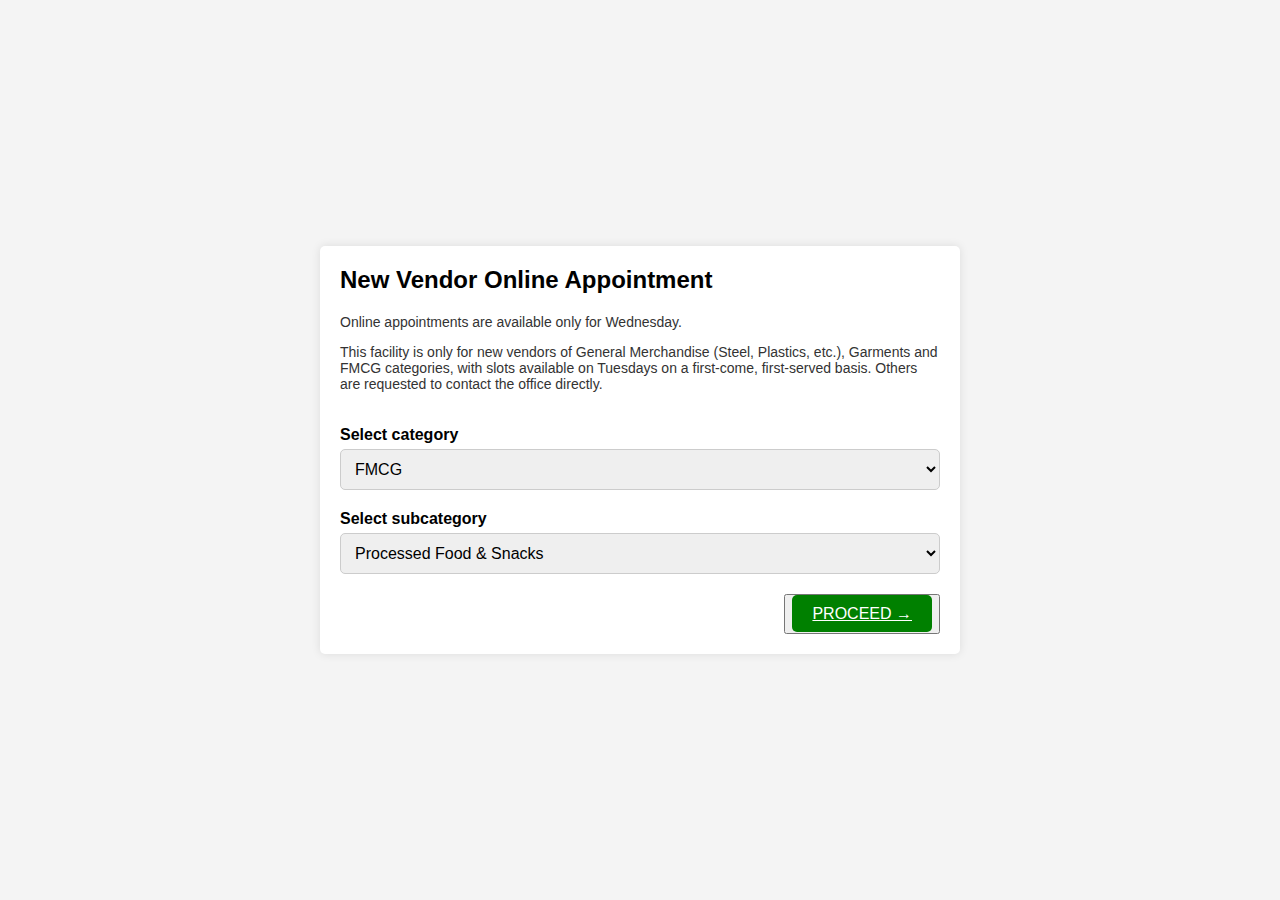
<file: new_vendor_online_oppointment.html>
<!DOCTYPE html>
<html lang="en">

<head>
    <meta charset="UTF-8">
    <meta name="viewport" content="width=device-width, initial-scale=1.0">
    <title>New Vendor Online Appointment</title>
    <link rel="stylesheet" href="new_vendor_online_oppointment.css">
</head>

<body>
    <div class="container">
        <h2>New Vendor Online Appointment</h2>
        <p>Online appointments are available only for Wednesday.</p>
        <p>This facility is only for new vendors of General Merchandise (Steel, Plastics, etc.), Garments and FMCG
            categories, with slots available on Tuesdays on a first-come, first-served basis. Others are requested to
            contact the office directly.</p>

        <form>
            <label for="category">Select category</label>
            <select id="category" name="category">
                <option value="fmcg">FMCG</option>
                <option value="garments">Garments-Kid's</option>
                <option value="garments">Garments-Women</option>
                <option value="garments">Garments-Men</option>
                <option value="garments">Garments-men & women</option>
                <option value="garments">GM-Bath</option>
                <option value="garments">GM-Bed</option>
                <option value="garments">GM-Crockery</option>
                <option value="garments">GM-Electrical</option>
                <option value="garments">GM-Footwear</option>
                <option value="garments">GM-Home Appliances</option>
                <option value="garments">GM-Luggage</option>
                <option value="garments">GM-Plastics</option>
                <option value="garments">GM-Seasonal/Furniture</option>
                <option value="garments">GM-Stationary</option>
                <option value="garments">GM-Steel</option>
                <option value="garments">GM-Toys & Games</option>
            </select>

            <label for="subcategory">Select subcategory</label>
            <select id="subcategory" name="subcategory">
                <option value="fmcg-non-food">Processed Food & Snacks</option>
                <option value="fmcg-food">Beverages, Dairy & Frozen</option>
                <option value="garments-mens">Grocery, Edible Facts & Others</option>
                <option value="garments-womens">FMCG Non_Food</option>
                <option value="general-steel">Private Labels - Food</option>
                <option value="general-plastics">Private Labels - Non Food</option>
                <option value="g">Knits Boys</option>
                <option value="g">Knits Girls</option>
                <option value="g">Woven Boys & Girls</option>
                <option value="g">Ethnic Kurtis, Lowers & Leggings</option>
                <option value="g">Knits</option>
                <option value="g">Western Wear Tops & NightWear</option>
                <option value="g">Denims & Westerns Wear Lowers</option>
                <option value="g">Formal shirts</option>
                <option value="g">Causual Shirts</option>
                <option value="g">T Shirts</option>
                <option value="g">Denims & Cargo</option>
                <option value="g">Formal Trousers & Fabrics</option>
                <option value="g">NightWear</option>
                <option value="g">Accessories</option>
                <option value="g">Undergarments Men & Women</option>
                <option value="g">Sportwear Men & Women</option>
                <option value="g">Curtains & Furnishing Covers</option>
                <option value="g">Towels</option>
                <option value="g">Bed Sheets & Blankets</option>
                <option value="g">Doormat, Carpets & Dusters</option>
                <option value="g">Ceramics & Glass</option>
                <option value="g">Melamine & Opal</option>
                <option value="g">Electric Appliances & Lighting</option>
                <option value="g">Kids</option>
                <option value="g">Women</option>
                <option value="g">Men</option>
                <option value="g">Gift Articles</option>
                <option value="g">Cookers & Gas Stoves/Disposables</option>
                <option value="g">Nonstick & Hard Anodized Utensils</option>
                <option value="g">Bags For Travel & Accessories</option>
                <option value="g">Bags For School & College</option>
                <option value="g">Kitchen & Bathroom</option>
                <option value="g">Home Cleaning & Others</option>
                <option value="g">Seasonal/Furniture</option>
                <option value="g">Office Stationary</option>
                <option value="g">School Stationary</option>
                <option value="g">Steel & Aluminium Utensils</option>
                <option value="g">Toys & Games</option>
            </select>

            <div class="button-container">
                <button type="submit" class="button"><a
                        href="https://calendly.com/gm_toysandgames/vendor-meetings?month=2024-05">PROCEED &rarr;
                    </a></button>
            </div>
        </form>
    </div>
</body>

</html>
</file>
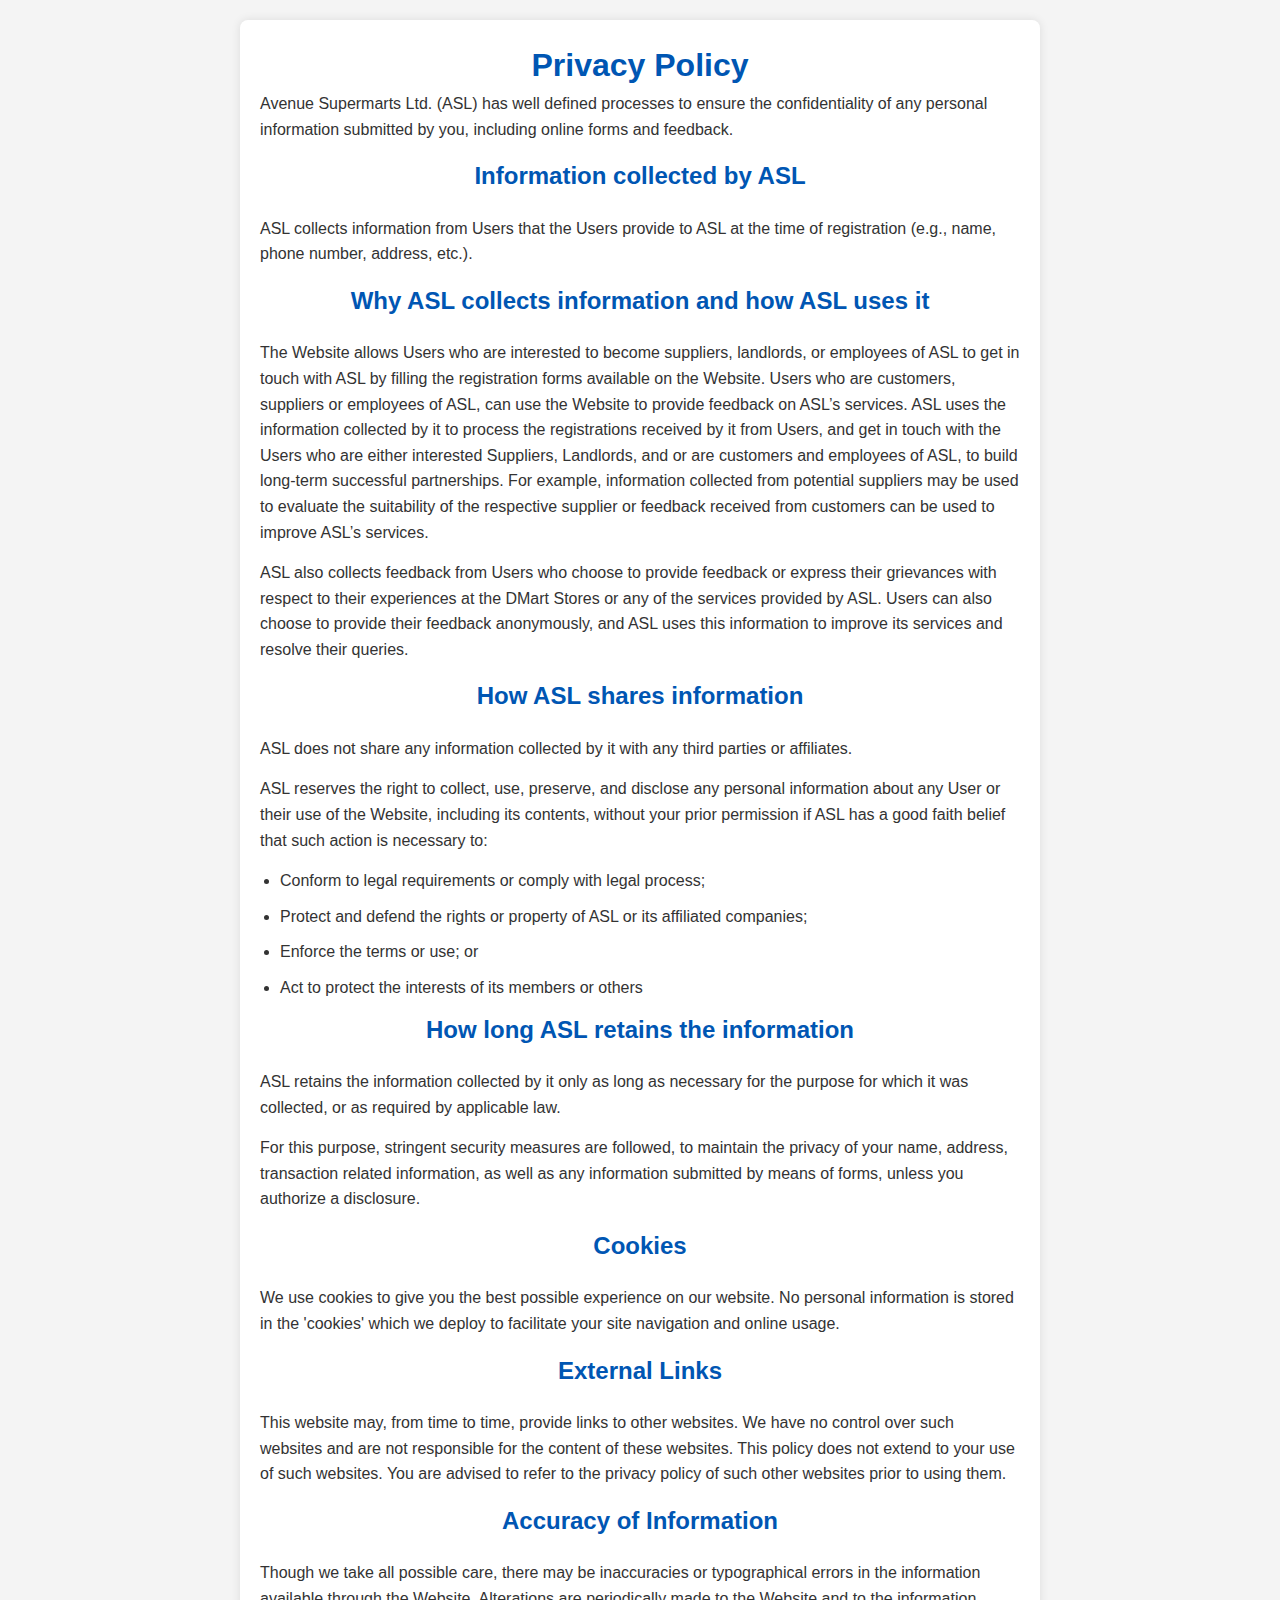
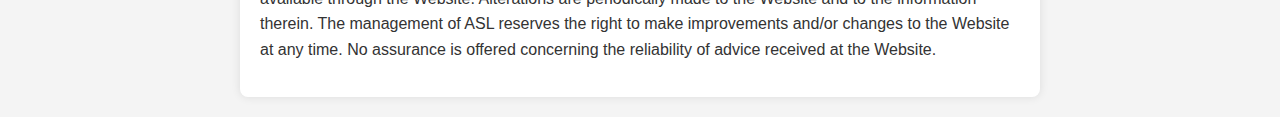
<file: privacy_policy.html>
<!DOCTYPE html>
<html lang="en">
<head>
    <meta charset="UTF-8">
    <meta name="viewport" content="width=device-width, initial-scale=1.0">
    <title>Privacy Policy</title>
    <link rel="stylesheet" href="styles.css">
    <style>
        body {
            font-family: Arial, sans-serif;
            line-height: 1.6;
            margin: 0;
            padding: 20px;
            background-color: #f4f4f4;
            color: #333;
        }
        .container {
            max-width: 800px;
            margin: 0 auto;
            background: #fff;
            padding: 20px;
            border-radius: 8px;
            box-shadow: 0 0 10px rgba(0, 0, 0, 0.1);
        }
        h1 {
            text-align: center;
            color: #0056b3;
        }
        h2 {
            color: #0056b3;
        }
        p {
            margin-bottom: 15px;
        }
        ul {
            margin: 10px 0;
            padding: 0 20px;
        }
        ul li {
            margin-bottom: 10px;
        }
    </style>
</head>
<body>
    <div class="container">
        <h1>Privacy Policy</h1>
        <p>
            Avenue Supermarts Ltd. (ASL) has well defined processes to ensure the confidentiality of any personal information submitted by you, including online forms and feedback.
        </p>

        <h2>Information collected by ASL</h2>
        <p>
            ASL collects information from Users that the Users provide to ASL at the time of registration (e.g., name, phone number, address, etc.).
        </p>

        <h2>Why ASL collects information and how ASL uses it</h2>
        <p>
            The Website allows Users who are interested to become suppliers, landlords, or employees of ASL to get in touch with ASL by filling the registration forms available on the Website. Users who are customers, suppliers or employees of ASL, can use the Website to provide feedback on ASL’s services. ASL uses the information collected by it to process the registrations received by it from Users, and get in touch with the Users who are either interested Suppliers, Landlords, and or are customers and employees of ASL, to build long-term successful partnerships. For example, information collected from potential suppliers may be used to evaluate the suitability of the respective supplier or feedback received from customers can be used to improve ASL’s services.
        </p>
        <p>
            ASL also collects feedback from Users who choose to provide feedback or express their grievances with respect to their experiences at the DMart Stores or any of the services provided by ASL. Users can also choose to provide their feedback anonymously, and ASL uses this information to improve its services and resolve their queries.
        </p>

        <h2>How ASL shares information</h2>
        <p>
            ASL does not share any information collected by it with any third parties or affiliates.
        </p>
        <p>
            ASL reserves the right to collect, use, preserve, and disclose any personal information about any User or their use of the Website, including its contents, without your prior permission if ASL has a good faith belief that such action is necessary to:
        </p>
        <ul>
            <li>Conform to legal requirements or comply with legal process;</li>
            <li>Protect and defend the rights or property of ASL or its affiliated companies;</li>
            <li>Enforce the terms or use; or</li>
            <li>Act to protect the interests of its members or others</li>
        </ul>

        <h2>How long ASL retains the information</h2>
        <p>
            ASL retains the information collected by it only as long as necessary for the purpose for which it was collected, or as required by applicable law.
        </p>
        <p>
            For this purpose, stringent security measures are followed, to maintain the privacy of your name, address, transaction related information, as well as any information submitted by means of forms, unless you authorize a disclosure.
        </p>

        <h2>Cookies</h2>
        <p>
            We use cookies to give you the best possible experience on our website. No personal information is stored in the 'cookies' which we deploy to facilitate your site navigation and online usage.
        </p>

        <h2>External Links</h2>
        <p>
            This website may, from time to time, provide links to other websites. We have no control over such websites and are not responsible for the content of these websites. This policy does not extend to your use of such websites. You are advised to refer to the privacy policy of such other websites prior to using them.
        </p>

        <h2>Accuracy of Information</h2>
        <p>
            Though we take all possible care, there may be inaccuracies or typographical errors in the information available through the Website. Alterations are periodically made to the Website and to the information therein. The management of ASL reserves the right to make improvements and/or changes to the Website at any time. No assurance is offered concerning the reliability of advice received at the Website.
        </p>
    </div>
</body>
</html>
</file>
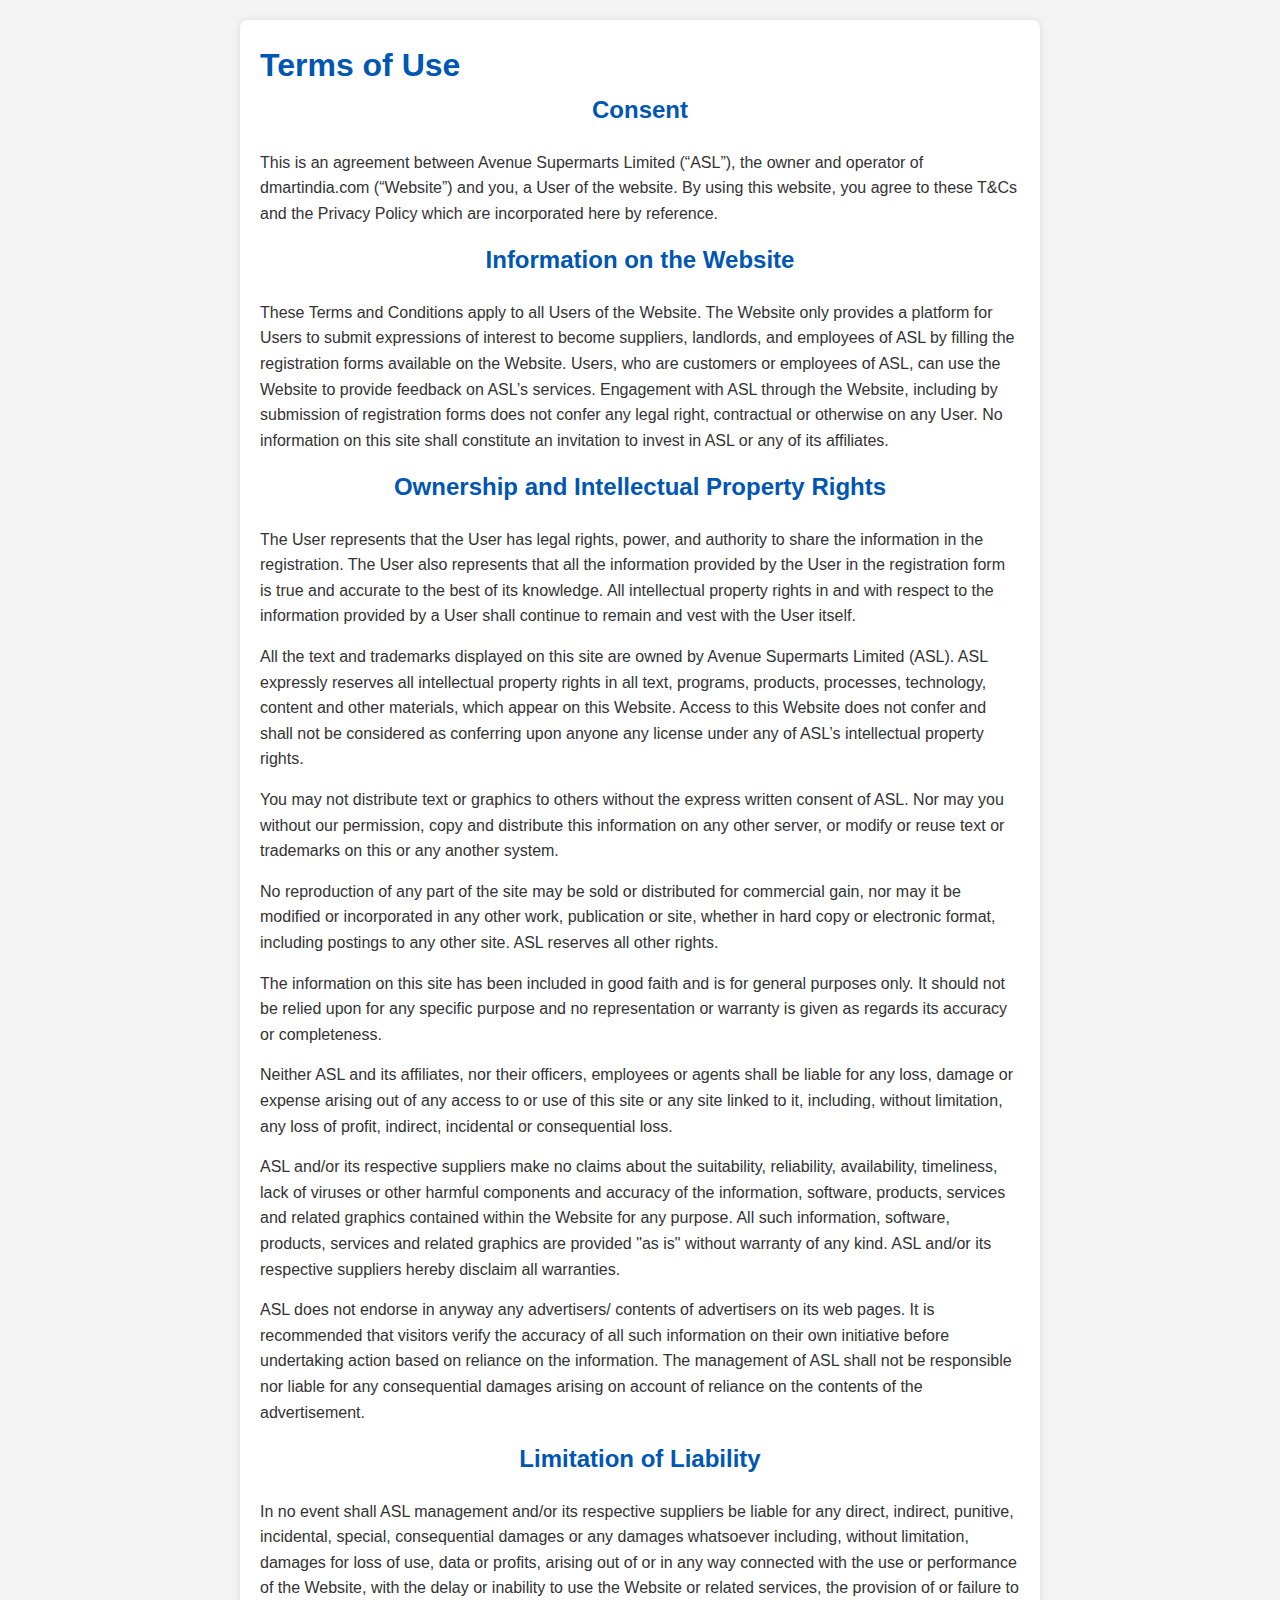
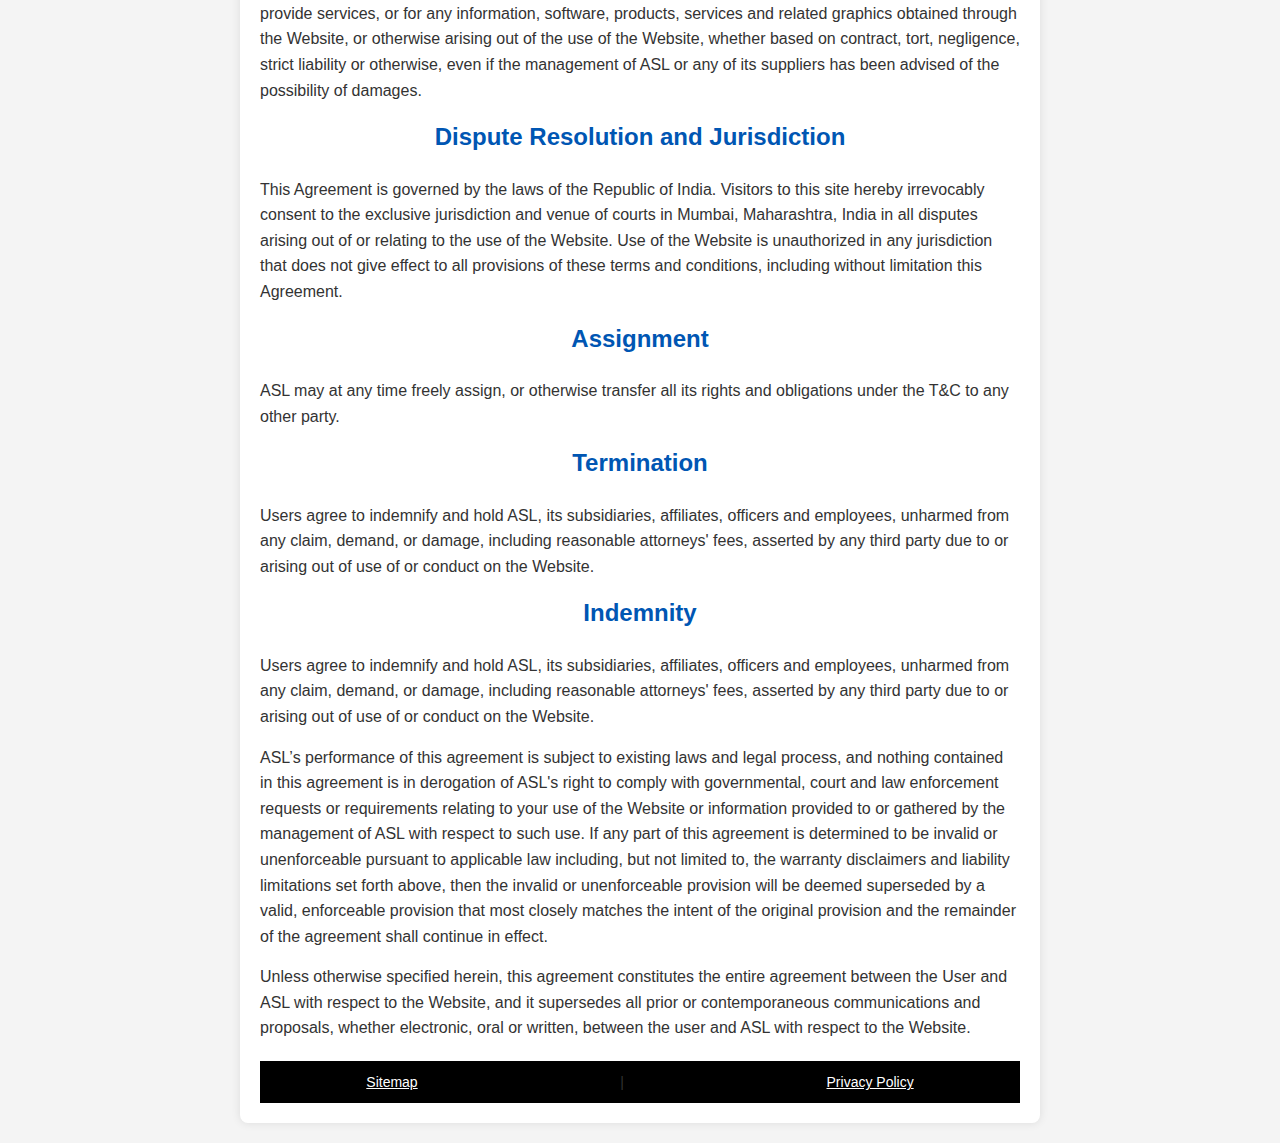
<file: terms_of_use.html>
<!DOCTYPE html>
<html lang="en">
<head>
    <meta charset="UTF-8">
    <meta name="viewport" content="width=device-width, initial-scale=1.0">
    <title>Terms of Use</title>
    <link rel="stylesheet" href="styles.css">
    <style>
        body {
            font-family: Arial, sans-serif;
            line-height: 1.6;
            margin: 0;
            padding: 20px;
            background-color: #f4f4f4;
            color: #333;
        }
        .container {
            max-width: 800px;
            margin: 0 auto;
            background: #fff;
            padding: 20px;
            border-radius: 8px;
            box-shadow: 0 0 10px rgba(0, 0, 0, 0.1);
        }
        h1, h2 {
            color: #0056b3;
        }
        p {
            margin-bottom: 15px;
        }
        ul {
            margin: 10px 0;
            padding: 0 20px;
        }
        ul li {
            margin-bottom: 10px;
        }
    </style>
</head>
<body>
    <div class="container">
        <h1>Terms of Use</h1>

        <h2>Consent</h2>
        <p>
            This is an agreement between Avenue Supermarts Limited (“ASL”), the owner and operator of dmartindia.com (“Website”) and you, a User of the website. By using this website, you agree to these T&Cs and the Privacy Policy which are incorporated here by reference.
        </p>

        <h2>Information on the Website</h2>
        <p>
            These Terms and Conditions apply to all Users of the Website. The Website only provides a platform for Users to submit expressions of interest to become suppliers, landlords, and employees of ASL by filling the registration forms available on the Website. Users, who are customers or employees of ASL, can use the Website to provide feedback on ASL’s services. Engagement with ASL through the Website, including by submission of registration forms does not confer any legal right, contractual or otherwise on any User. No information on this site shall constitute an invitation to invest in ASL or any of its affiliates.
        </p>

        <h2>Ownership and Intellectual Property Rights</h2>
        <p>
            The User represents that the User has legal rights, power, and authority to share the information in the registration. The User also represents that all the information provided by the User in the registration form is true and accurate to the best of its knowledge. All intellectual property rights in and with respect to the information provided by a User shall continue to remain and vest with the User itself.
        </p>
        <p>
            All the text and trademarks displayed on this site are owned by Avenue Supermarts Limited (ASL). ASL expressly reserves all intellectual property rights in all text, programs, products, processes, technology, content and other materials, which appear on this Website. Access to this Website does not confer and shall not be considered as conferring upon anyone any license under any of ASL’s intellectual property rights.
        </p>
        <p>
            You may not distribute text or graphics to others without the express written consent of ASL. Nor may you without our permission, copy and distribute this information on any other server, or modify or reuse text or trademarks on this or any another system.
        </p>
        <p>
            No reproduction of any part of the site may be sold or distributed for commercial gain, nor may it be modified or incorporated in any other work, publication or site, whether in hard copy or electronic format, including postings to any other site. ASL reserves all other rights.
        </p>
        <p>
            The information on this site has been included in good faith and is for general purposes only. It should not be relied upon for any specific purpose and no representation or warranty is given as regards its accuracy or completeness.
        </p>
        <p>
            Neither ASL and its affiliates, nor their officers, employees or agents shall be liable for any loss, damage or expense arising out of any access to or use of this site or any site linked to it, including, without limitation, any loss of profit, indirect, incidental or consequential loss.
        </p>
        <p>
            ASL and/or its respective suppliers make no claims about the suitability, reliability, availability, timeliness, lack of viruses or other harmful components and accuracy of the information, software, products, services and related graphics contained within the Website for any purpose. All such information, software, products, services and related graphics are provided "as is" without warranty of any kind. ASL and/or its respective suppliers hereby disclaim all warranties.
        </p>
        <p>
            ASL does not endorse in anyway any advertisers/ contents of advertisers on its web pages. It is recommended that visitors verify the accuracy of all such information on their own initiative before undertaking action based on reliance on the information. The management of ASL shall not be responsible nor liable for any consequential damages arising on account of reliance on the contents of the advertisement.
        </p>

        <h2>Limitation of Liability</h2>
        <p>
            In no event shall ASL management and/or its respective suppliers be liable for any direct, indirect, punitive, incidental, special, consequential damages or any damages whatsoever including, without limitation, damages for loss of use, data or profits, arising out of or in any way connected with the use or performance of the Website, with the delay or inability to use the Website or related services, the provision of or failure to provide services, or for any information, software, products, services and related graphics obtained through the Website, or otherwise arising out of the use of the Website, whether based on contract, tort, negligence, strict liability or otherwise, even if the management of ASL or any of its suppliers has been advised of the possibility of damages.
        </p>

        <h2>Dispute Resolution and Jurisdiction</h2>
        <p>
            This Agreement is governed by the laws of the Republic of India. Visitors to this site hereby irrevocably consent to the exclusive jurisdiction and venue of courts in Mumbai, Maharashtra, India in all disputes arising out of or relating to the use of the Website. Use of the Website is unauthorized in any jurisdiction that does not give effect to all provisions of these terms and conditions, including without limitation this Agreement.
        </p>

        <h2>Assignment</h2>
        <p>
            ASL may at any time freely assign, or otherwise transfer all its rights and obligations under the T&C to any other party.
        </p>

        <h2>Termination</h2>
        <p>
            Users agree to indemnify and hold ASL, its subsidiaries, affiliates, officers and employees, unharmed from any claim, demand, or damage, including reasonable attorneys' fees, asserted by any third party due to or arising out of use of or conduct on the Website.
        </p>

        <h2>Indemnity</h2>
        <p>
            Users agree to indemnify and hold ASL, its subsidiaries, affiliates, officers and employees, unharmed from any claim, demand, or damage, including reasonable attorneys' fees, asserted by any third party due to or arising out of use of or conduct on the Website.
        </p>
        <p>
            ASL’s performance of this agreement is subject to existing laws and legal process, and nothing contained in this agreement is in derogation of ASL's right to comply with governmental, court and law enforcement requests or requirements relating to your use of the Website or information provided to or gathered by the management of ASL with respect to such use. If any part of this agreement is determined to be invalid or unenforceable pursuant to applicable law including, but not limited to, the warranty disclaimers and liability limitations set forth above, then the invalid or unenforceable provision will be deemed superseded by a valid, enforceable provision that most closely matches the intent of the original provision and the remainder of the agreement shall continue in effect.
        </p>
        <p>
            Unless otherwise specified herein, this agreement constitutes the entire agreement between the User and ASL with respect to the Website, and it supersedes all prior or contemporaneous communications and proposals, whether electronic, oral or written, between the user and ASL with respect to the Website.
        </p>

        <div class="footer-links">
            <a href="#sitemap">Sitemap</a> |
            <a href="#privacy-policy">Privacy Policy</a>
        </div>
    </div>
</body>
</html>
</file>
<file: new_vendor_online_oppointment.css>
/* styles.css */

body {
    font-family: Arial, sans-serif;
    background-color: #f4f4f4;
    margin: 0;
    padding: 0;
    display: flex;
    justify-content: center;
    align-items: center;
    height: 100vh;
}

.container {
    max-width: 600px;
    padding: 20px;
    background-color: #ffffff;
    box-shadow: 0 0 10px rgba(0, 0, 0, 0.1);
    border-radius: 5px;
}

h2 {
    margin-top: 0;
}

p {
    font-size: 14px;
    color: #333;
}

form {
    display: flex;
    flex-direction: column;
}

label {
    margin-top: 20px;
    font-weight: bold;
}

select {
    margin-top: 5px;
    padding: 10px;
    border: 1px solid #ccc;
    border-radius: 5px;
    font-size: 16px;
}

.button-container {
    height: 40px;
    width: -10px;
    display: flex;
    justify-content: flex-end;
color: white;
    margin-top: 20px;
}


.button a {
    padding: 10px 20px;
    font-size: 16px;
    color: white;
    background-color: green;
    border-radius: 5px;

}
</file>
<file: styles.css>
/* Reset default browser styles */
body,
h1,
h2,
p,
nav,
ul,
li {
    margin: 0;
    padding: 0;
}

/* Global styles */
body {
    font-family: Arial, sans-serif;
}

header {

    background-color: white;
    color: #fff;
    padding: 3px;
    text-align: justify;
    font: 1em sans-serif;
    font-size: 16px;

}

header nav a {
    color: black;
    text-decoration: none;
    margin: 0 10px;
}

main {
    padding: 0;
}

section {
    margin-bottom: 30px;
}

footer {
    background-color: #333;
    color: #fff;
    text-align: center;
    padding: 10px;
}

.home_Banner_Main_Image {
    width: 100%;

}

.h {
    height: 45px;
    width: 180px;
    margin-left: 20px;

}

.icons a {
    /* position: absolute; */
    display: inline-block;
    /* Display icons side by side */
    margin-right: 500px;
    /* Adjust the spacing between icons */
}

.icons i {
    padding: 10px;
    font-size: 30px;
    /* Adjust the font size to increase the height of the icons */
    line-height: 40px;
    /* Adjust the line height to center the icons vertically */
    margin-right: 600px;
}

/* HOME BANNER MAIN IMAGE AND CONTENT START */
    .home_Banner_Main_Image_Container {
    width: 100%;
    height: 270px;
    background-color: #ffffff;
    padding: 10px;
}

.home_Banner_Main_Image_Container_Content {
    display: flex;
    align-items: flex-start;

}

.home_Banner_Main_Image_Container_Content_Image {
    flex: 1;
    margin-right: 20px;
}

.home_Banner_Main_Image_Container_Content_Image img {
    width: 400px;
    height: 150px;
    border-radius: 5px;
}/* HOME BANNER MAIN IMAGE AND CONTENT THE END */

/* HOME QUICK LINKS START */
.quick_Links_Text_Content {
    flex: 2;
}

.quick_Links h2 {
    margin-bottom: 20px;
}

.quick_Links ul {
    list-style-type: none;
    padding: 0;
}

.quick_Links ul li {
    margin: 10px 0;
}

.quick_Links ul li a {
    text-decoration: none;
    color: #0066cc;
    font-weight: bold;
}

.quick_Links ul li a:hover {
    text-decoration: underline;
}

.quick_Links_Showcase {
    margin-top: 30px;
    padding: 20px;
    border: 2px dashed #333;
    background-color: #fafafa;
}

.quick_Links_Showcase h2 {
    margin: 0;
    color: #333;
}

.quick_Links_Buttons {
    margin-top: 20px;
    display: flex;
    justify-content: space-between;
}

.quick_Links_Button {
    display: inline-block;
    padding: 20px 20px;
    font-size: 16px;
    color: white;
    background-color: green;
    border-radius: 25px;
}

.quick_Links_Button:hover {
    background-color: #005bb5;
}/* HOME QUICK LINKS THE END */



/* MAIN PAGE LANDLORD LINKS AND CONTENT START */
.main_Page_Landlord_Container {
    width: -1px;

    background-color: white;
    padding: 10px;
    border-radius: 5px;
}

.main_Page_Landlord_Content {
    display: flex;
    align-items: center;
    justify-content: space-between;
}

.main_Page_Landlord_Content_Text_Content {
    flex: 1;
}

.main_Page_Landlord_Image {
    flex: 1;
    text-align: right;
}

.main_Page_Landlord_Image img {
    width: 400px;
    height: 150px;
    border-radius: 5px;
}

h2 {
    margin-top: 0;
}

p {
    font-size: 16px;
    color: #333;
}

.main_Page_Landlord_Button {
    display: inline-block;
    padding: 10px 20px;
    margin-top: 20px;
    font-size: 16px;
    color: white;
    background-color: green;
    text-decoration: none;
    border-radius: 20px;
    transition: background-color 0.3s;
}

.main_Page_Landlord_Button:hover {
    background-color: #005bb5;
}/* MAIN PAGE LANDLORD LINKS AND CONTENT THE END */



/* Job Aspirants Start*/
.job_Aspirant_Container {
    width: 50%;
    background-color: white;
    padding: 20px;
    border-radius: 5px;
}

.job_Aspirant_Content {
    display: flex;
    align-items: center;
    justify-content: space-between;
}

.job_Aspirant_Image {
    flex: 1;
    margin-right: 20px;
}

.job_Aspirant_Image img {
    width: 400px;
    height: 150px;
    border-radius: 5px;
}

.job_Aspirant_Text_Content {
    flex: 1;
}

h2 {
    margin-top: 0;
}

p {
    font-size: 16px;
    color: #333;
}

.job_Aspirant_Button {
    display: inline-block;
    padding: 10px 20px;
    margin-top: 20px;
    font-size: 16px;
    color: white;
    background-color: green;
    text-decoration: none;
    border-radius: 25px;
    transition: background-color 0.3s;
}

.job_Aspirant_Button:hover {
    background-color: #005bb5;
}/* Job Aspirants The End*/


/*-- MAIN PAGE READ MORE START --*/
.main_Page_Read_More_Container {
    width: -1px;
        background-color: white;
    padding: 20px;
    
    border-radius: 1px;
}

.main_Page_Read_More_Content {
    display: flex;
    align-items: center;
    justify-content: space-between;
}

.main_Page_Read_More_Text_Content {
    flex: 1;
    margin-right: 20px;
}

.main_Page_Read_More_Image {
    flex: 1;
    text-align: right;
}

.main_Page_Read_More_Image img {
    width: 400px;
    height: 150px;
    border-radius: 5px;
}

h2 {
    margin-top: 0;
}

p {
    font-size: 16px;
    color: #333;
}

.main_Page_Read_More_Button {
    display: inline-block;
    padding: 10px 20px;
    margin-top: 20px;
    font-size: 16px;
    color: white;
    background-color: green;
    text-decoration: none;
    border-radius: 5px;
    transition: background-color 0.3s;
}

.main_Page_Read_More_Button:hover {
    background-color: #005bb5;
}/*-- MAIN PAGE READ MORE THE END --*/


/*new_Stores_start*/
.new_Stores_Container {
    display: flex;
    flex-wrap: wrap;
    justify-content: space-between;
}
.new_Stores_Location {
    /* flex: 1 1 20%; */
    box-sizing: border-box;
    /* margin: 10px; */
    /* text-align: center; */
}
.new_Stores_Location img {
    width: 400px;
    height: 200px;
    display: block;
    margin: 0 auto;
    border-radius: 5px; 
    
}
.new_Stores_Location span {
    display: block;
    margin-top: 10px;
    margin-left: -1px;
}

.new_Stores{
    margin-left: 550px;
}/*new_Stores_the end*/

/* HOME PAGE CATAGORIES IMAGES START */
/* Resetting default margin and padding */
* {
    margin: 0;
    padding: 0;
    box-sizing: border-box;
}

body {
    font-family: Arial, sans-serif;
    background-color: #f8f8f8;
}

.container {
    width: 80%;
    margin: 0 auto;
}

header {
    background-color: white;
    color: #fff;
    padding: 20px 0;
}

header h1 {
    margin: 0;
    font-size: 24px;
}

header nav ul {
    list-style: none;
}

header nav ul li {
    display: inline;
    margin-right: 20px;
}

header nav ul li a {
    color: #fff;
    text-decoration: none;
}

.categories-section {
    padding: 40px 0;
}

.categories-section h2 {
    font-size: 32px;
    margin-bottom: 20px;
}

.category-list {
    list-style: none;
}

.category-list li {
    margin-bottom: 10px;
}

.category-list li a {
    display: block;
    color: #333;
    text-decoration: none;
    font-size: 18px;
    padding: 10px;
    border: 1px solid #ccc;
    border-radius: 5px;
    transition: background-color 0.3s;
}

.category-list li a:hover {
    background-color: #f4f4f4;
}

.q{
    width: 100%;
}

.h{
    height:45px;
    width: 180px;
    margin-left:-20px;
    
}

.f{
    margin-left: 1000px;
    height: 20px;
    width: 20px;
    }

    .l{
        margin-left: 1000px;
        }

        .categories-section {
            padding: 20px;
        }
        
        .container {
            max-width: 1200px;
            margin: 0 auto;
        }
        
        h2 {
            text-align: center;
            margin-bottom: 20px;
        }
        
        .category-list {
            display: flex;
            flex-wrap: wrap;
            list-style: none;
            padding: 0;
            margin: 0;
            justify-content: space-around;
        }
        
        .category-list li {
            flex: 1 1 20%;
            margin: 10px;
            text-align: center;
        }
        
        .category-list img {
            max-width: 100%;
            height: 300px;
            border-radius: 11px;
            display: block;
            
        }
        
        .category-list span {
            display: block;
            margin-top: 10px;
            font-weight: bold;
        }/* HOME PAGE CATAGORIES IMAGES THE END */


/*footer start*/
.footer {
    position: relative;
    color: white;
    text-align: center;
    padding: 60px 20px 20px 20px;
}

.footer-overlay {
    position: absolute;
    top: 0;
    left: 0;
    width: 100%;
    height: 100%;
 
    z-index: 0;
}

.footer-content {
    position: relative;
    z-index: 1;
    display: flex;
    justify-content: space-around;
    flex-wrap: wrap;
    text-align: left;
    padding-bottom: 40px;
}

.footer-content div {
    flex: 1 1 30%;
    padding: 10px;
    box-sizing: border-box;
}

.footer h2 {
    margin: 0 0 20px;
    text-align: center;
    width: 100%;
    font-size: 24px;
}

.footer p {
color: white;
    margin: 5px 0;
}

.footer a {
    color: white;
 
}

.footer-links {
    position: relative;
    z-index: 1;
    background: black;
    padding: 10px 0;
    margin-top: 20px;
    display: flex;
    justify-content: space-around;
    align-items: center;
    font-size: 14px;
}

.footer-links a {
    color: white;
    
    margin: 0 10px;
}
.contact-info{
    
    
}
        }/*footer the end*/
</file>
